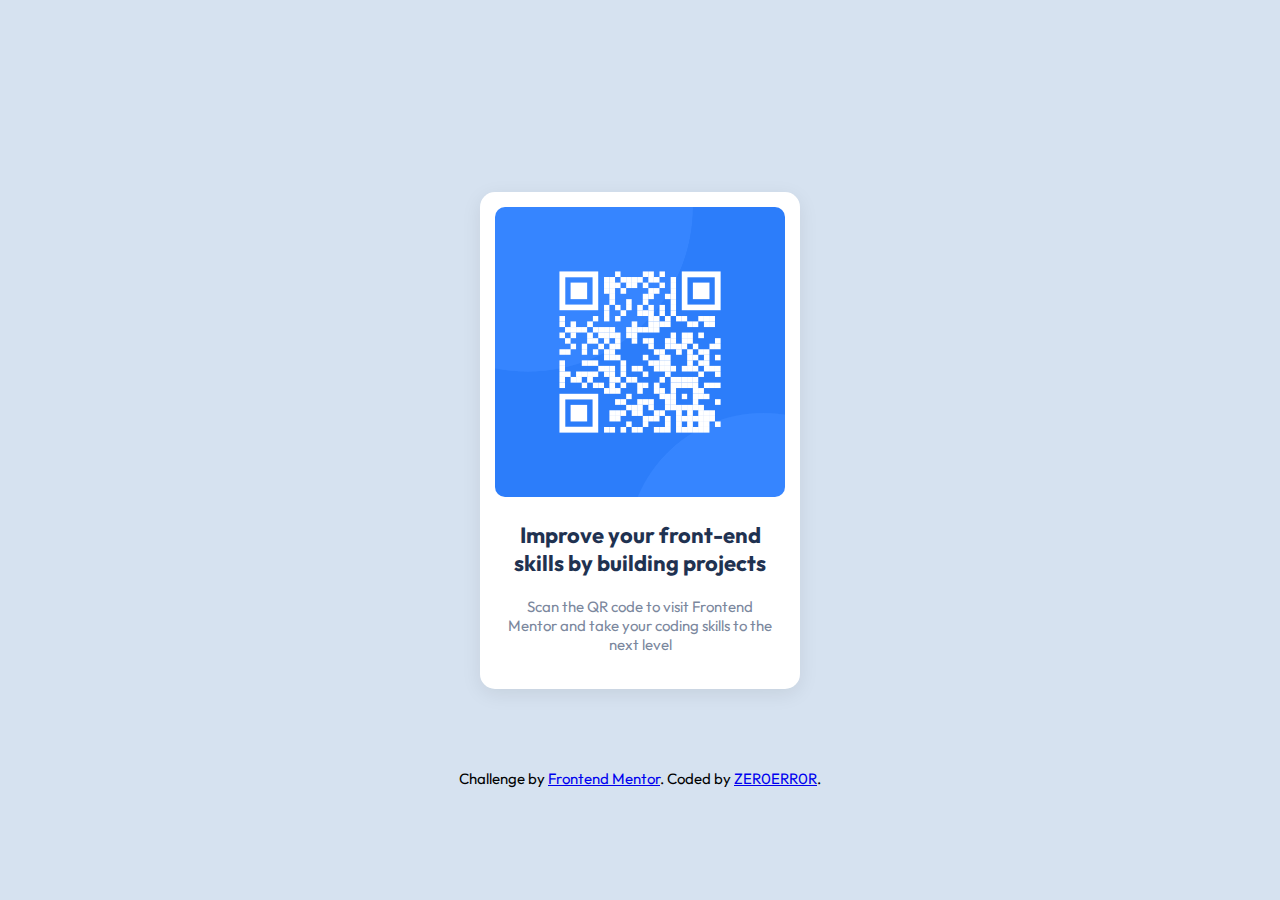
<file: index.html>
<!DOCTYPE html>
<html lang="en">
  <head>
    <meta charset="UTF-8" />
    <meta name="viewport" content="width=device-width, initial-scale=1.0" />
    <!-- displays site properly based on user's device -->

    <link
      rel="icon"
      type="image/png"
      sizes="32x32"
      href="./images/favicon-32x32.png"
    />

    <title>Frontend Mentor | QR code component</title>
    <link rel="stylesheet" href="style.css" />
  </head>
  <body>
    <main>
      <div class="container">
        <img src="./images/image-qr-code.png" alt="Qr code" />
        <h1 class="title">
          Improve your front-end skills by building projects
        </h1>
        <p class="detail">
          Scan the QR code to visit Frontend Mentor and take your coding skills
          to the next level
        </p>
      </div>
    </main>
    <footer>
      <div>
        Challenge by <a href="https://www.frontendmentor.io?ref=challenge" target="_blank">Frontend Mentor</a>. 
        Coded by <a href="https://github.com/ZER0ERR0R">ZER0ERR0R</a>.
      </div>
    </footer>
  </body>
</html>
</file>
<file: style.css>
@import url("https://fonts.googleapis.com/css2?family=Outfit:wght@400;700&display=swap");

* {
  margin: 0;
  padding: 0;
  box-sizing: border-box;
}

body {
  background-color: hsl(212, 45%, 89%);
  display: flex;
  justify-content: center;
  align-items: center;
  font-family: "Outfit", sans-serif;
  font-size: 15px;
  min-height: 100vh;
  flex-direction: column;
}

.container {
  background-color: white;
  width: 320px;
  border-radius: 15px;
  padding: 15px;
  box-shadow: 0 5px 20px rgba(0, 0, 0, 0.08);
  text-align: center;
}

.container img {
  width: 100%;
  border-radius: 10px;
}
.title {
  margin: 10px 0px;
  padding: 10px 15px;
  font-size: 22px;
  color: hsl(218, 44%, 22%);
}
.detail {
  color: hsl(220, 15%, 55%);
  padding: 0px 13px;
  margin-bottom: 20px;
}
footer {
  position: relative;
  top: 5rem;
}
</file>
